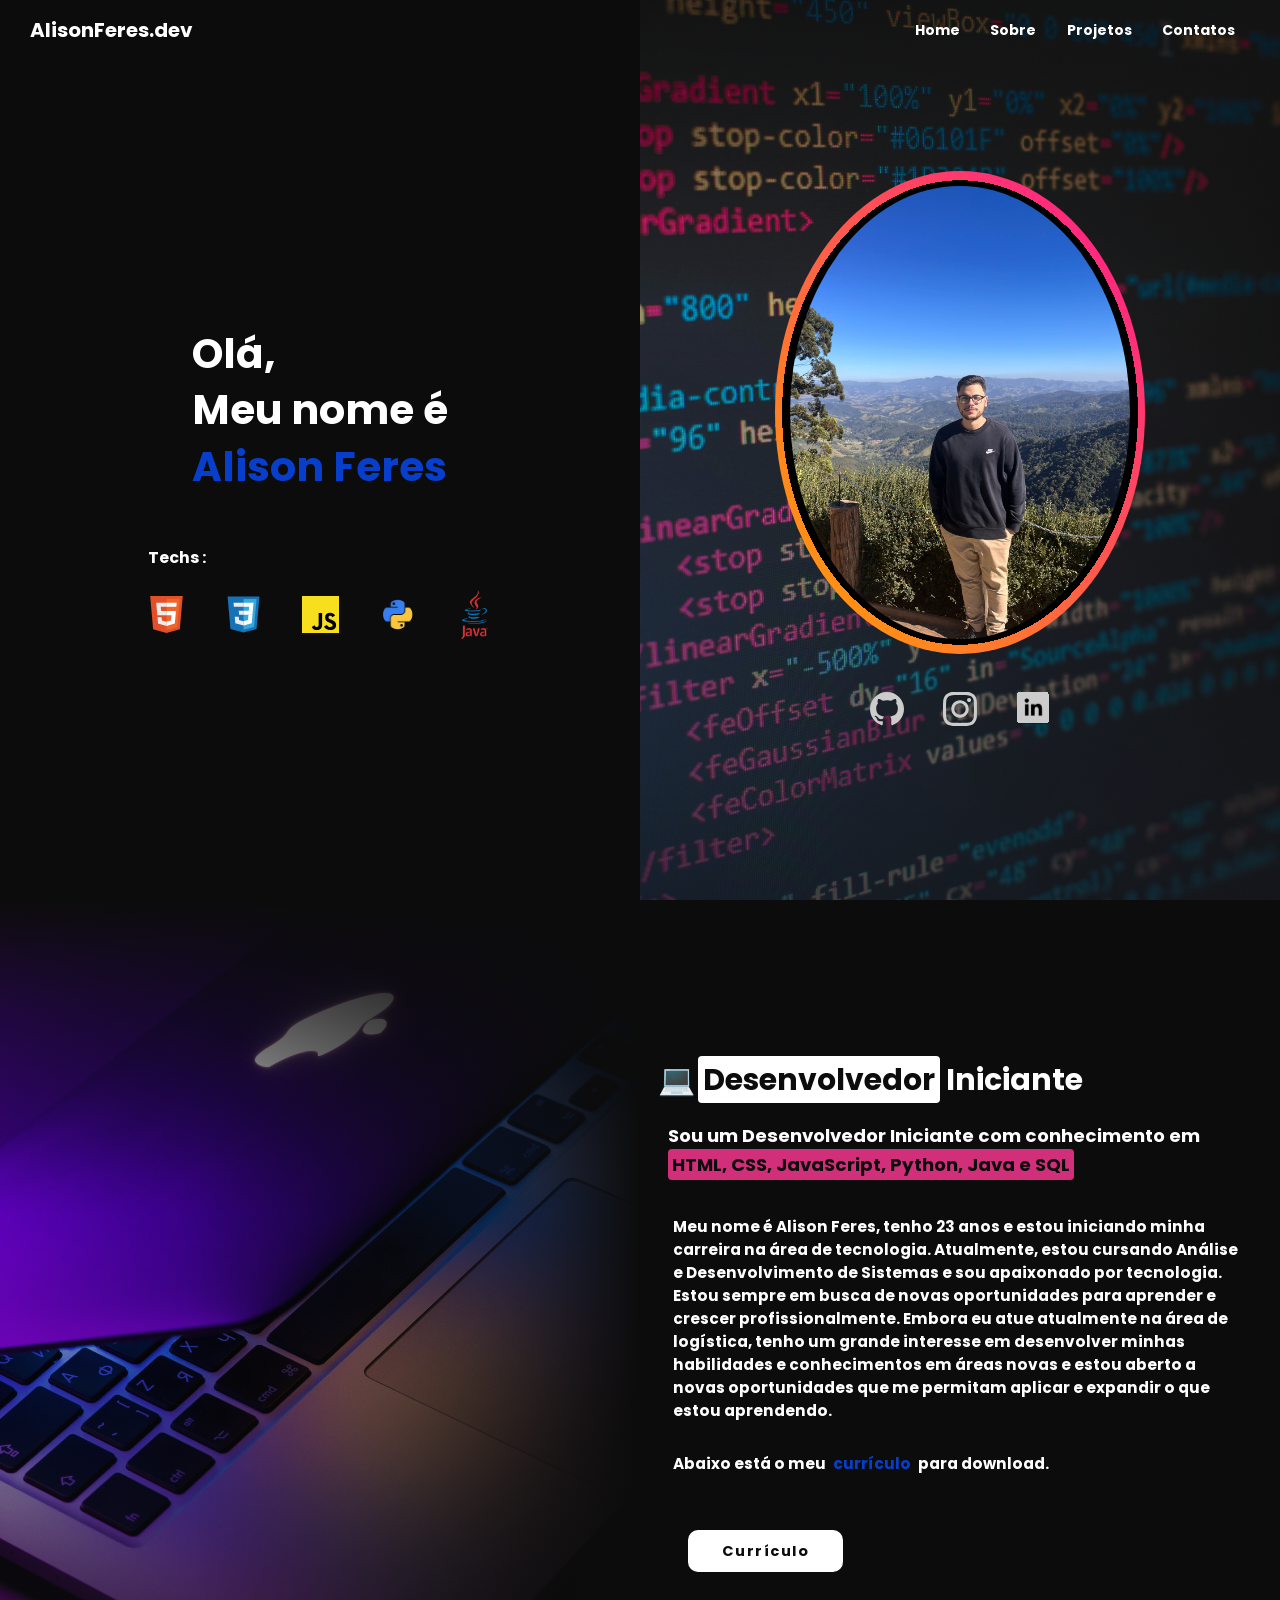
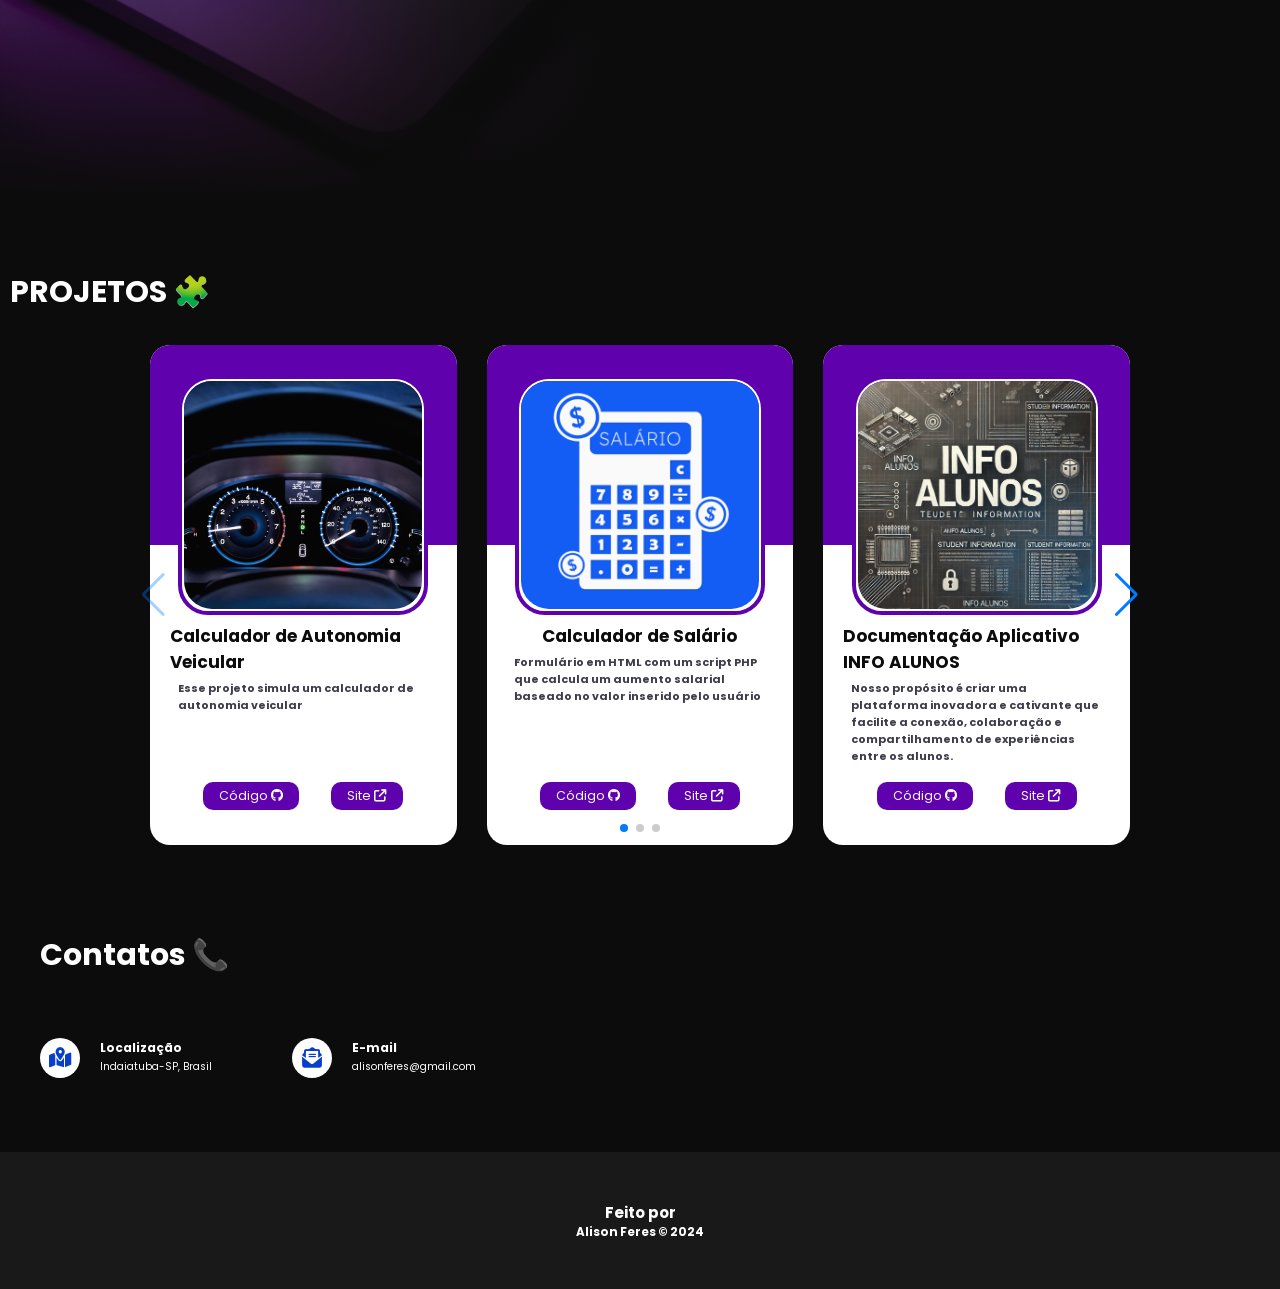
<file: Alison_Feres/index.html>
<!DOCTYPE html>
<html lang="pt-BR">

<head>
  <meta charset="UTF-8">
  <meta name="viewport" content="width=device-width, initial-scale=1.0">

  <link rel="stylesheet" href="https://cdnjs.cloudflare.com/ajax/libs/font-awesome/6.3.0/css/all.min.css"
    integrity="sha512-SzlrxWUlpfuzQ+pcUCosxcglQRNAq/DZjVsC0lE40xsADsfeQoEypE+enwcOiGjk/bSuGGKHEyjSoQ1zVisanQ=="
    crossorigin="anonymous" referrerpolicy="no-referrer" />

  <link rel="stylesheet" href="https://cdnjs.cloudflare.com/ajax/libs/font-awesome/6.3.0/css/all.min.css"
    crossorigin="anonymous" referrerpolicy="no-referrer">

  <link rel="stylesheet" href="https://cdn.jsdelivr.net/npm/swiper@9/swiper-bundle.min.css" />

  <link rel="stylesheet" href="styles.css">
  <title>Portfólio - Alison Feres</title>
</head>

<body>
  <!-- Header -->
  <section id="header">
    <a class="header-title" href="/">
      <h1>
       AlisonFeres.dev
      </h1>
    </a>


    <nav class="navbar">
      <button class="menu-hamburguer"></button>

      <ul class="navbar-links">
        <li><a href="#person">Home</a></li>
        <li><a href="#about">Sobre</a></li>
        <li><a href="#projects">Projetos</a></li>
        <li><a href="#contacts">Contatos</a></li>
      </ul>
    </nav>

  </section>
  <!-- End Header -->

  <!-- Person -->
  <section id="person">
    <div class="person-content">
      <div class="person-name">
        <h1>Olá, <span></span></h1>
        <h1>Meu nome é <span></span></h1>
        <h1>Alison Feres <span></span></h1>
      </div>

      <div class="stacks-content">
        <h3>Techs :</h3>


        <ul class="stacks">
          <li>
            <div data="HTML">
              <img src="./svg/html.svg" alt="html-icon">
            </div>
          </li>

          <li>
            <div data="CSS">
              <img src="./svg/css.svg" alt="css-icon">
            </div>
          </li>

          <li>
            <div data="JS">
              <img src="./svg/js.svg" alt="js-icon">
            </div>
          </li>

          <li>
            <div data="PYTHON">
              <img src="./svg/PYPNG-removebg-preview.png" alt="python-icon">
            </div>
          </li>

          <li>
            <div data="JAVA">
              <img src="./svg/java-removebg-preview.png" alt="java-icon">
            </div>
          </li>
        </ul>


      </div>
    </div>

    <div class="person-background">
      <div class="wrapper-profile-photo">
        <img class="profile-photo" src="./img/PHOTO-2024-06-13-12-04-21.jpg" alt="foto-alison-feres">
      </div>

      <div class="links">
        <a href="https://github.com/AlisonFeres" target="_blank">
          <img src="./svg/logo-github.svg" alt="icon-github">
        </a>
        <a href="https://www.instagram.com/eaeferes/" target="_blank">
          <img src="./svg/logo-insta.svg" alt="icon-insta">
        </a>
        <a href="https://www.linkedin.com/in/alison-feres-021052204/" target="_blank">
          <img src="./svg/logo-linkedin.svg" alt="icon-linkin">
        </a>
      </div>
    </div>
  </section>
  <!-- End Person -->

  <!-- About -->
  <section id="about">
    <div class="background-about">
      <div class="img-wrapper">
        <img src="./img/img.2 (1).jpg" alt="img2-notebook">
      </div>
    </div>

    <div class="box-about">
      <div class="section-subtitle">
        <h2>
          <p>💻</p>
          <p><span>Desenvolvedor</span> Iniciante</p>
        </h2>
      </div>

      <h3>
        Sou um Desenvolvedor Iniciante com conhecimento em
        <p>HTML, CSS, JavaScript, Python, Java e SQL</p>
      </h3>

      <h4>
        Meu nome é Alison Feres, tenho 23 anos e estou iniciando minha carreira na área de tecnologia. Atualmente, estou cursando Análise e Desenvolvimento de Sistemas e sou apaixonado por tecnologia. Estou sempre em busca de novas oportunidades para aprender e crescer profissionalmente. Embora eu atue atualmente na área de logística, tenho um grande interesse em desenvolver minhas habilidades e conhecimentos em áreas novas e estou aberto a novas oportunidades que me permitam aplicar e expandir o que estou aprendendo.
      </h4>

      <h4>
        Abaixo está o meu <p>currículo</p> para download.
      </h4>

      <div class="button-cta">
        <a href="public/document/Curriculo Alison Feres (2).docx" download="Curriculo_Alison_Feres" arial-label="Baixar_Curriculo_Alison_Feres ">
          Currículo
        </a>
      </div>
    </div>
  </section>
  <!-- End about -->

  <!-- Projects -->
  <section id="projects">
    <div class="projects-title">
      <h2>PROJETOS 🧩</h2>
    </div>

    <div class="container-projects">
      <div class="swiper mySwiper">
        <!-- wrapper-projects -->

        <div class="swiper-wrapper">

          <!-- content-project -->
          <div class="swiper-slide card-project">
            <div class="image-project">
              <a href="/">
                <img src="./img/calculador.jpg" alt="img-developer">
              </a>
            </div>

            <span>Calculador de Autonomia Veicular</span>

            <p>Esse projeto simula um calculador de autonomia veicular</p>

            <div class="cta-project">
              <a href="https://github.com/AlisonFeres/CodigosFACULDADE/blob/main/aaaaaaaaaa.c" target="_blank">
                Código
                <i class="fa-brands fa-github"></i>
              </a>
              <a href="/">
                Site
                <i class="fa-solid fa-arrow-up-right-from-square"></i>
              </a>
            </div>
          </div>
          <div class="swiper-slide card-project">
            <div class="image-project">
              <a href="">
                <img src="./img/cal_salario.png" alt="img-developer">
              </a>
            </div>

            <span>Calculador de Salário</span>

            <p>Formulário em HTML com um script PHP que calcula um aumento salarial baseado no valor inserido pelo usuário</p>

            <div class="cta-project">
              <a href="https://github.com/AlisonFeres/CodigosFACULDADE/blob/main/Trabalho%20PHP%20-%20Alison%20Feres%20.php" target="_blank">
                Código
                <i class="fa-brands fa-github"></i>
              </a>
              <a href="/">
                Site
                <i class="fa-solid fa-arrow-up-right-from-square"></i>
              </a>
            </div>
          </div>
          <div class="swiper-slide card-project">
            <div class="image-project">
              <a href="/">
                <img src="./img/INFO.webp" alt="img-developer">
              </a>
            </div>

            <span>Documentação Aplicativo INFO ALUNOS</span>

            <p>Nosso propósito é criar uma plataforma inovadora e cativante que facilite a conexão, colaboração e compartilhamento de experiências entre os alunos.</p>

            <div class="cta-project">
              <a href="https://github.com/DouglasHigashi/Info-Alunos"  target="_blank">
                Código
                <i class="fa-brands fa-github"></i>
              </a>
              <a href="/">
                Site
                <i class="fa-solid fa-arrow-up-right-from-square"></i>
              </a>
            </div>
          </div>
          <div class="swiper-slide card-project">
            <div class="image-project">
              <a href="/">
                <img src="./img/arduino.jpeg" alt="img-developer">
              </a>
            </div>

            <span>Arduino (Carrinho de Controle Remoto)</span>

            <p>Este projeto é um carrinho Arduino controlado por celular, projetado para oferecer uma experiência interativa e educativa de programação e robótica</p>

            <div class="cta-project">
              <a href="https://github.com/AlisonFeres/CodigosFACULDADE/blob/main/Código%20Arduino" target="_blank">
                Código
                <i class="fa-brands fa-github"></i>
              </a>
              <a href="/">
                Site
                <i class="fa-solid fa-arrow-up-right-from-square"></i>
              </a>
            </div>
          </div>
          
           <div class="swiper-slide card-project">
            <div class="image-project">
              <a href="/">
                <img src="./img/foto_port.png" alt="img-developer">
              </a>
            </div>

            <span>Meu Portfólio</span>

            <p>Esse projeto, simula um calculador de autonomia veicular</p>

            <div class="cta-project">
              <a href="/">
                Código
                <i class="fa-brands fa-github"></i>
              </a>
              <a href="/">
                Site
                <i class="fa-solid fa-arrow-up-right-from-square"></i>
              </a>
            </div>
          </div>

        </div> 

        <div class="swiper-button-next"></div>
        <div class="swiper-button-prev"></div>
        <div class="swiper-pagination"></div>



      </div>
    </div>


  </section>
  <!-- End Projects -->

  <section id="contacts">
    <div class="contact-icon-content">
      <h2>Contatos 📞</h2>
    </div>

    <div class="contact-icons-wrapper">
      <div class="contact-icon-content">
        <div class="contact-icon">
          <i class="fa-solid fa-map-location-dot"></i>
        </div>
        <div class="contact-info">
          <span>Localização</span>
          <p>Indaiatuba-SP, Brasil</p>
        </div>
      </div>

      <div class="contact-icon-content">
        <div class="contact-icon">
          <i class="fa-solid fa-envelope-open-text"></i>
        </div>
        <div class="contact-info">
          <span>E-mail</span>
          <a href="mailto:alisonferes@gmail.com">
            alisonferes@gmail.com
          </a>
        </div>
      </div>


    </div>



  </section>

  <!-- Footer -->
  <section id="footer">
    <div class="container-footer">
      <h2>Feito por</h2>
      <h3>Alison Feres © 2024</h3>
    </div>
  </section>
  <!-- End Footer -->
  <script src="https://cdn.jsdelivr.net/npm/swiper@9/swiper-bundle.min.js"></script>

  <script src="scripts.js"></script>

</body>

</html>
</file>
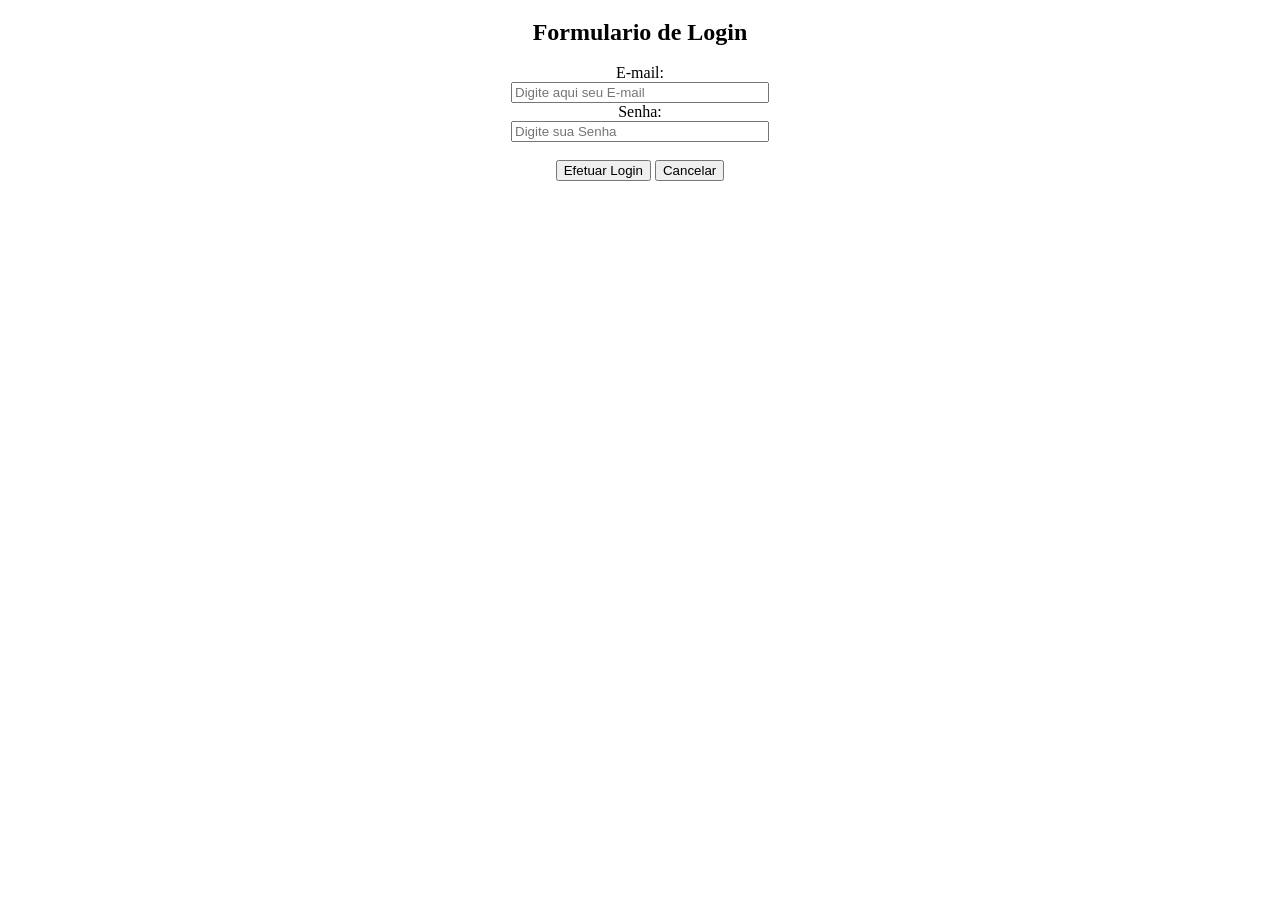
<file: Formulario01.html>
<!DOCTYPE html>
<html lang="pt-BR">

<head>
    <meta charset="UTF-8" />
    <meta name="author" content="Alison" />
    <meta name="keywords" content="HTML 5, CSS
            semantica" />
    <meta name="description" content="Programação html, 
        conceitos básico.">

    <title> Formulario 01 </title>

    <H3>
        <center>

            <font size="5">

                Formulario de Login
</head>
</font>
</center>
</H3>

<body>
    <center>
        <form name="Formulario de Login">
            <label>E-mail:</label><br>
            <input type="text" placeholder="Digite aqui seu E-mail" style="width: 250px;" required><br>

            <label>Senha:</label><br>
            <input type="password" placeholder="Digite sua Senha" style="width: 250px;" required>


            <br><br>
            <input type="submit" value="Efetuar Login"> <input type="submit" value="Cancelar">
    </center>



    </form>
</body>

</html>
</file>
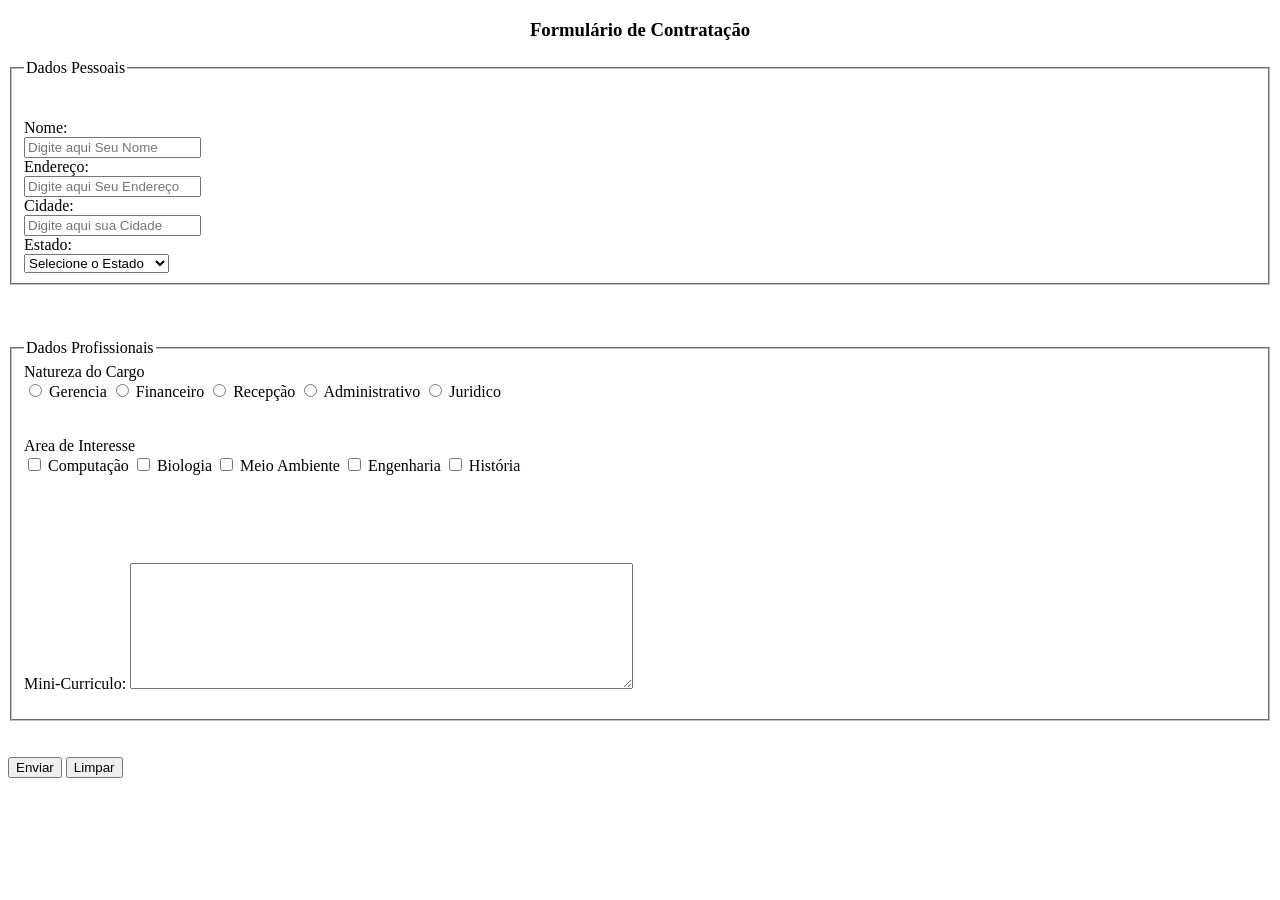
<file: Formulario02.html>
<!DOCTYPE html>
<html lang="pt-BR">

<head>
    <meta charset="UTF-8" />
    <meta name="author" content="Alison" />
    <meta name="keywords" content="HTML 5, CSS
            semantica" />
    <meta name="description" content="Programação html, 
        conceitos básico.">

    <title> Formulário 02</title>



    <center>
        <h3>

            Formulário de Contratação
</head>
</h3>
</center>




<body>

    <form name="Formulário Empresarial">

        <fieldset>
            <legend>
                <center>Dados Pessoais</center>
            </legend><br><br>
            <label>Nome:</label> <br>
            <input type="text" placeholder="Digite aqui Seu Nome" required><br>

            <label>Endereço:</label><br>
            <input type="text" placeholder="Digite aqui Seu Endereço" required><br>

            <label>Cidade:</label><br>
            <input type="text" placeholder="Digite aqui sua Cidade" required><br>

            <label>Estado:</label><br>
            <select name="Estado">
                <option selected="" value="">Selecione o Estado </option>
                <option value="Acre">Acre</option>
                <option value="Alagoas">Alagoas</option>
                <option value="Amapá">Amapá</option>
                <option value="Amazonas">Amazonas</option>
                <option value="Bahia">Bahia</option>
                <option value="Ceará">Ceará</option>
                <option value="Distrito Federal">Distrito Federal</option>
                <option value="Espírito Santo">Espírito Santo</option>
                <option value="Goiás">Goiás</option>
                <option value="Maranhão">Maranhão</option>
                <option value="Mato Grosso">Mato Grosso</option>
                <option value="Mato Grosso do Sul">Mato Grosso do Sul</option>
                <option value="Minas Gerais">Minas Gerais</option>
                <option value="Pará">Pará</option>
                <option value="Paraíba">Paraíba</option>
                <option value="Paraná">Paraná</option>
                <option value="Pernambuco">Pernambuco</option>
                <option value="Piauí">Piauí</option>
                <option value="Rio de Janeiro">Rio de Janeiro</option>
                <option value="Rio Grande do Sul">Rio Grande do Sul</option>
                <option value="Rio Grande do Norte">Rio Grande do Norte</option>
                <option value="Rondônia">Rondônia</option>
                <option value="Roraima">Roraima</option>
                <option value="Santa Catarina">Santa Catarina</option>
                <option value="São Paulo">São Paulo</option>
                <option value="Sergipe">Sergipe</option>
                <option value="Tocantins">Tocantins</option>
            </select> <br>
        </fieldset> <br><br><br>

        <fieldset>
            <legend>
                Dados Profissionais
            </legend>

            <label>Natureza do Cargo</label> <br>
            <input type="radio" name="Natureza do Cergo" value="Gerencia"> Gerencia
            <input type="radio" name="Natureza do Cergo" value="Financeiro"> Financeiro
            <input type="radio" name="Natureza do Cergo" value="Recepção"> Recepção
            <input type="radio" name="Natureza do Cergo" value="Administrativo"> Administrativo
            <input type="radio" name="Natureza do Cergo" value="Juridico"> Juridico <br><br><br>

            <label>Area de Interesse</label> <br>
            <input type="checkbox" name="Area de Interesse" value="Computação"> Computação
            <input type="checkbox" name="Area de Interesse" value="Biologia"> Biologia
            <input type="checkbox" name="Area de Interesse" value="Meio Ambiente"> Meio Ambiente
            <input type="checkbox" name="Area de Interesse" value="Engenharia"> Engenharia
            <input type="checkbox" name="Area de Interesse" value="História"> História <br><br><br><br><br>


            <p><label>Mini-Curriculo:</label>
                <textarea rows="8" cols="60"> </textarea>
            </p>
        </fieldset>








        <br><br>
        <input type="submit" value="Enviar"> <input type="submit" value="Limpar">




    </form>


























</html>
</body>
</file>
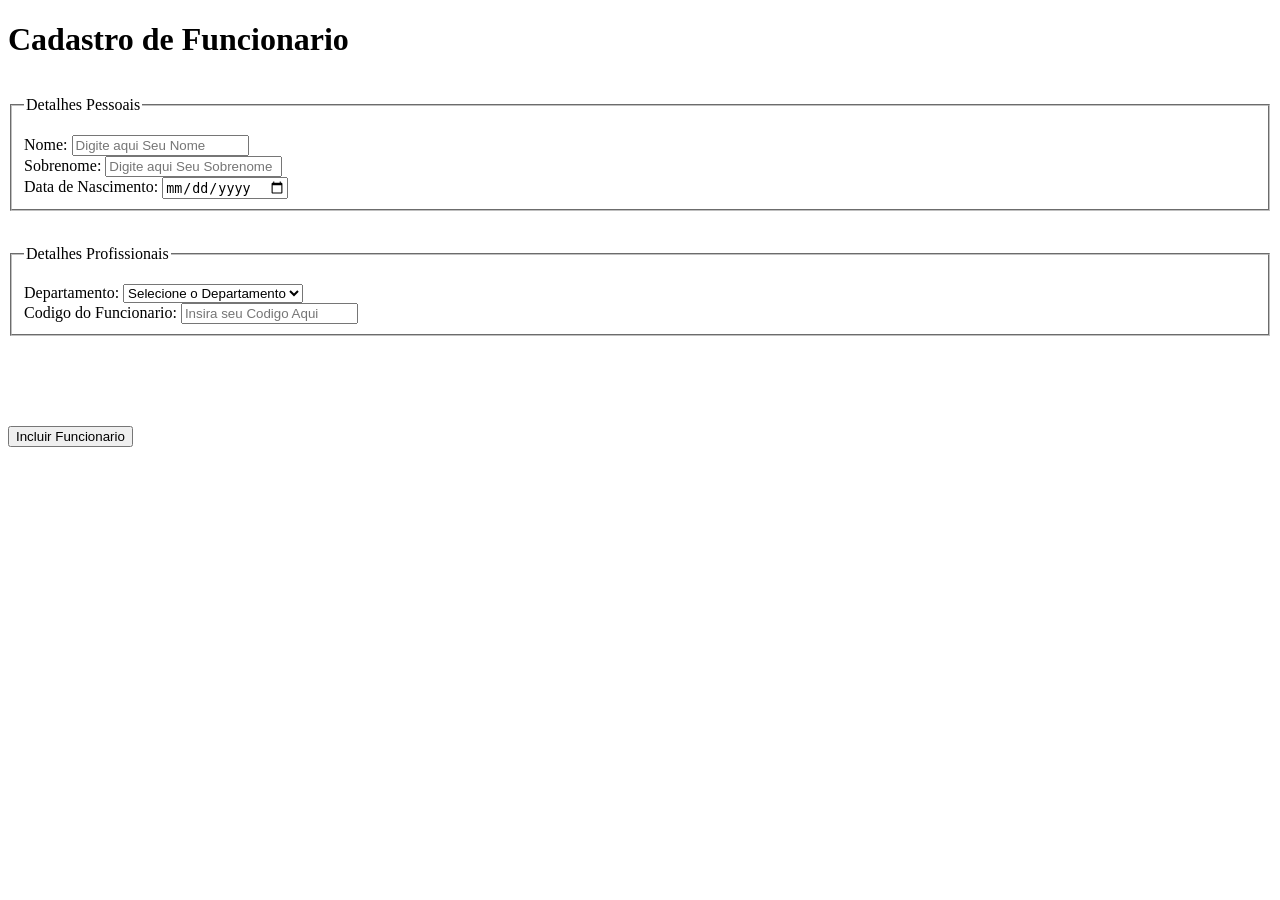
<file: Formulario03.html>
<!DOCTYPE html>
<html lang="pt-BR">

<head>
    <meta charset="UTF-8" />
    <meta name="author" content="Alison" />
    <meta name="keywords" content="HTML 5, CSS
            semantica" />
    <meta name="description" content="Programação html, 
        conceitos básico.">

    <title> Formulário 03</title>


    <h1>

        Cadastro de Funcionario
</head>
</h1>




<body>
    <form name="Formulario de Recrutamento Externo">


        <fieldset>
            <legend>
                <p>Detalhes Pessoais</p>
            </legend>
            <label>Nome:</label>
            <input type="text" placeholder="Digite aqui Seu Nome" required> <br>
            <label>Sobrenome:</label>
            <input type="text" placeholder="Digite aqui Seu Sobrenome" required> <br>
            <label>Data de Nascimento:</label>
            <input type="date" placeholder="Selecione a Data Atual" required>
        </fieldset> <br>


        <fieldset>
            <legend>
                <p>Detalhes Profissionais</p>
            </legend>
            <label>Departamento:</label>
            <select name="Departamento">
                <option selected="Departamento" value="Selecione o Departamento">Selecione o Departamento </option>
                <option value="Logistica">Logistica</option>
                <option value="Fiscal">Fiscal</option>
                <option value="Recursos Humanos">Recursos Humanos</option>
                <option value="TI">TI</option>
                <option value="Contabilidade">Contabilidade</option>
                <option value="Engenharia">Engenharia</option>
                <option value="Qualidade">Qualidade</option>
                <option value="Manutenção">Manutenção</option>
                <option value="Ciencias Humanas">Ciencias Humanas</option>
                <option value="Ecologia">Ecologia</option>
                <option value="Geologia">Geologia</option>
            </select> <br>

            <label>Codigo do Funcionario:</label>

            <input type="text" placeholder="Insira seu Codigo Aqui" required>
        </fieldset>





        </datalist>











        <br><br><br><br><br>
        <input type="submit" value="Incluir Funcionario">



    </form>

</html>
</body>
</file>
<file: Alison_Feres/styles.css>
@import url('https://fonts.googleapis.com/css2?family=Poppins:wght@400;500;700&display=swap');

* {
  margin: 0px;
  padding: 0px;
  box-sizing: border-box;
}

:root {
  --color-white: #fff;
  --color-pink: #d12f7a;
  --color-blue: #073fcc;
  --color-black: #0c0c0c;
  --color-purple: #5f01ac;
}

html {
  scroll-behavior: smooth;
  font-size: 10px;
  background: var(--color-black);
}

body {
  font-family: 'Poppins', sans-serif;
}

#header {
  display: flex;
  justify-content: space-between;
  align-items: center;

  width: 100%;

  padding: 15px 30px;
  position: fixed;

  background: 'transparent';
  transition: all .3s ease-out;

  z-index: 2;
}

.header-title {
  text-decoration: none;
}

.header-title h1 {
  color: var(--color-white);

  font-size: 2rem;
  transition: opacity .3s ease;
}

.header-title h1:hover {
  opacity: .8;
}

.navbar {
  max-width: 350px;
  width: 100%;
}

.navbar-links {
  display: flex;
  align-items: center;
  justify-content: space-around;

  width: 100%;
}

.navbar-links li {
  list-style: none;
  transition: all .2s ease-in-out;
}

.navbar-links li a {
  text-decoration: none;
  color: var(--color-white);

  font-size: 1.4rem;
  font-weight: 700;
}

.menu-hamburguer {
  display: none;
}

@media (max-width: 560px) {
  .navbar {
    display: flex;
    justify-content: end;
  }

  .navbar-links {
    display: flex;
    flex-direction: column;

    width: 50%;
    height: 100vh;

    position: fixed;
    right: 0;
    top: 0;
    background: #333;
    clip-path: circle(100px at 90% -20%);

    pointer-events: none;
    transition: .6s ease-out;
  }

  .menu-hamburguer {
    display: block;

    padding: 0;
    margin-bottom: .4rem;
    border: none;
    border-top: 3px solid var(--color-white);

    background: transparent;
    transition: all .3s ease-in-out;

    z-index: 1;
  }

  .menu-hamburguer:hover {
    opacity: .8;
    cursor: pointer;
  }

  .menu-hamburguer::before,
  .menu-hamburguer::after {
    content: "";
    display: block;
    width: 25px;
    height: 3px;

    margin-top: .6rem;

    background: var(--color-white);
  }


  /* ATIVO */

  .navbar.active .navbar-links {
    clip-path: circle(1400px at 90% -18%);
    pointer-events: all;
  }

  .navbar.active .menu-hamburguer {
    border-top-color: transparent;
  }

  .navbar.active .menu-hamburguer::before {
    transition: all .2s ease-in-out;
    transform: rotate(-45deg) translate(-2px, -1px);
  }

  .navbar.active .menu-hamburguer::after {
    transition: all .2s ease-in-out;
    transform: rotate(45deg) translate(-7px, -5px);
  }


}


@media (min-width: 1840px) {
  .header-title h1 {
    font-size: calc(1vw + .8rem);
  }

  .navbar {
    max-width: 25vw;
  }

  .navbar-links li {
    margin: 1rem;
  }

  .navbar-links li a {
    font-size: calc(1vw + .3rem);
  }
}









#person {
  height: 100vh;
  width: 100%;

  display: flex;
  align-items: center;

  background: var(--color-black);
}

.person-content {
  height: 100%;
  width: 50%;

  display: flex;
  justify-content: center;
  align-items: center;

  flex-direction: column;

  background: var(--color-black);
}

.person-content div h1 {
  padding: 0px 4px;
  color: transparent;

  position: relative;
  width: fit-content;

  font-size: calc(2vw + 1.5rem);
  line-height: calc(3vw + 1.8rem);

  animation: written_text .5s ease forwards;
}

.person-content div h1:nth-child(1) {
  animation-delay: 1s;
}

.person-content div h1:nth-child(2) {
  animation-delay: 2s;
}

.person-content div h1:nth-child(3) {
  animation: written_text_name .5s ease forwards;
  animation-delay: 3s;
}

.person-content div h1 span {
  position: absolute;
  top: 0;
  left: 0;

  width: 0px;
  height: 100%;
  background: var(--color-pink);

  animation: written_text_box 1s ease;
  animation-delay: .5s;
}

.person-content div h1:nth-child(1) span {
  animation-delay: .5s;
}

.person-content div h1:nth-child(2) span {
  animation-delay: 1.5s;
}

.person-content div h1:nth-child(3) span {
  animation-delay: 2.5s;
}

.person-name {
  margin-top: 11rem;
  padding: 0px 20px;
}

.stacks-content {
  display: flex;
  justify-content: center;

  margin: 5rem 0rem 2rem;
  flex-direction: column;

  padding: 0px 20px;
}

.stacks-content h3 {
  color: var(--color-white);
  font-size: calc(.85vw + .5rem);

  margin-left: 20px;
}

.stacks {
  display: flex;
  align-items: center;
  flex-wrap: wrap;
  flex-direction: row;
}

.stacks li {
  display: flex;
  align-items: center;

  position: relative;

  margin: 10px;
  padding: 10px;

  list-style: none;
}


.stacks li img {
  width: calc(2.5vw + 0.5rem);
  height: auto;

  transition: transform .3s ease;
}

.stacks li div img:hover {
  transform: scale(1.2);
  cursor: pointer;
}

.stacks li div:hover::after {
  content: attr(data);
  position: absolute;
  top: calc(5vw + 1rem);
  left: calc(1vw + 0.5rem);

  width: 20px;
  height: 20px;

  color: var(--color-white);
  font-size: 1.25vh;
}

/* sm */
@media (max-width: 376px) {
  .person-name {
    padding: 0px 10px;
  }

  .stacks-content {
    padding: 0px 10px;
  }

  .stacks-content h3 {
    margin-left: 10px;
  }

  .stacks {
    margin-top: 10px;
  }

  .stacks li {
    margin: 0px;
  }

  .stacks li img {
    width: calc(3.5vw + 0.5rem);
  }
}


/* sm -> md */
@media (min-width: 377px) and (max-width: 768px) {
  .person-name {
    padding: 0px 10px;
  }

  .stack-content {
    padding: 0px 15px;
  }

  .stacks-content h3 {
    margin-left: 10px;
  }

  .stacks {
    margin-top: 10px;
  }

  .stacks li {
    margin: 0px;
  }

  .stacks li img {
    width: calc(3.2vw + 0.5rem);
  }
}

@media (max-width: 1000px) and (orientation: landscape) {
  .stacks li div:hover::after {
    font-size: 1.3vw;
  }

  .stacks-content h3 {
    font-size: 1vw;
  }
}


.person-background {
  height: 100vh;
  width: 50%;

  display: flex;
  justify-content: center;
  align-items: center;

  position: relative;
  flex-direction: column;

  background-image: url(./img/florian-olivo-4hbJ-eymZ1o-unsplash.jpg);
  background-size: cover;
  background-position: top center;

  z-index: 1;
}

.person-background::after {
  content: "";
  position: absolute;
  top: 0;
  left: 0;

  height: 100%;
  width: 100%;

  opacity: .7;
  z-index: -1;

  background:
    linear-gradient(90deg, transparent 30%, var(--color-black)),
    linear-gradient(180deg, transparent 30%, var(--color-black)),
    linear-gradient(0deg, transparent 65%, var(--color-black));
}

.wrapper-profile-photo {
  display: flex;
  justify-content: center;
  align-items: center;

  padding: calc(1vw + 0.2rem);
  margin: 20px 15px;

  border-radius: 50%;
  background:
    radial-gradient(rgba(0, 0, 0, 0.15) 60%, transparent 0),
    radial-gradient(#000 68%, transparent 0),
    linear-gradient(to top right, #ffa500 0%, #ff1493 100%);
}

.profile-photo {
  max-width: 340px;
  width: 100%;
  border-radius: 50%;
}

.links a img {
  width: calc(2vw + 0.8rem);
  height: calc(2vw + 0.8rem);

  margin: calc(0.8vw + 0.8rem);
  filter: brightness(.8);
  transition: all .3s ease;
}

.links a img:hover {
  transform: scale(1.15);
  filter: brightness(1);
}

@media (max-width: 768px) {
  .links a img {
    width: 20px;
    height: 20px;
  }
}


@media (max-width: 1440px) and (orientation: landscape) {
  .profile-photo {
    width: 45vh;
  }
}

@media (min-width: 1440px) {
  .profile-photo {
    width: 25vw;
    max-width: initial;
  }
}

/* Final da primeira página */

#about {
  height: auto;
  width: 100%;
  background: var(--color-black);

  display: flex;
  color: var(--color-white);
}

.background-about {
  width: 50%;
  height: 100vh;

  display: flex;
  justify-content: center;
  align-items: center;

}

.img-wrapper {
  height: 100%;
  width: 100%;

  position: relative;
}

.img-wrapper::after {
  content: "";
  position: absolute;
  top: 0;
  left: 0;

  height: 100%;
  width: 100%;

  background:
    linear-gradient(.25turn, transparent 30%, var(--color-black)),
    linear-gradient(.5turn, transparent 30%, var(--color-black)),
    linear-gradient(1turn, transparent 65%, var(--color-black));

}

.img-wrapper img {
  height: 100%;
  width: 100%;

  object-fit: cover;
}

.box-about {
  display: flex;
  justify-content: center;
  flex-direction: column;

  width: 50%;

  padding: 3rem;
  margin: 6rem 0rem;
}

.section-subtitle h2 p {
  display: inline-block;
  font-size: calc(1.4vw + 1.2rem);
}

.section-subtitle h2 p:nth-child(2) span {
  padding: 3px 5px;
  border-radius: 4px;

  color: var(--color-black);
  background: var(--color-white);
}

.box-about h3 {
  margin: 3rem;
  font-size: calc(.8vw + .8rem);
}

.box-about h3 p {
  display: inline-block;

  width: fit-content;
  padding: 2px 4px;
  border-radius: 4px;

  color: var(--color-black);
  background: var(--color-pink);
}

.box-about h4 {
  margin: 1rem 3rem;
  font-size: calc(.8vw + .5rem);
}

.box-about h4 p {
  display: inline;
  padding: 2px 4px;

  color: var(--color-blue);
}

.button-cta {
  display: flex;

  max-width: 190px;
  margin: 4rem 3rem;
}

.button-cta a {
  display: inline-block;

  padding: calc(0.2vw + 0.8rem) calc(2vw + 0.8rem);
  margin-bottom: 3rem;

  font-size: calc(.7vw + .55rem);
  font-family: 'Poppins', sans-serif;
  font-weight: 700;
  letter-spacing: .15rem;
  color: var(--color-black);
  background: var(--color-white);
  text-align: center;
  text-decoration: none;


  border-radius: 10px;
  cursor: pointer;
}

.button-cta a:hover {
  transition: all .3s ease;
  filter: brightness(.8);
}

/* sm */
@media (max-width: 375px) {
  .box-about {
    padding: 1rem
  }

  .section-subtitle p {
    font-size: 2rem;
  }

  .box-about h3 {
    margin: 2rem 1rem;
  }

  .box-about h4 {
    margin: 1rem;
  }

}

@media (min-width: 376px) and (max-width: 768px) {
  .box-about {
    padding: 1.3rem;
  }

  .section-subtitle p {
    font-size: 2rem;
  }

  .box-about h3 {
    margin: 1.5rem 1rem;
  }

  .box-about h4 {
    margin: 1.5rem;
  }
}

@media (min-width: 768px) and (max-width: 1440px) {
  .box-about {
    padding: 1.8rem;
  }

  .section-subtitle p {
    font-size: 2.5rem;
  }

  .box-about h3 {
    margin: 2rem 1rem;
  }

  .box-about h4 {
    margin: 1.5rem;
  }
}


/* Final da sobre */

#projects {
  height: auto;
  width: 100%;
  background: var(--color-black);

  display: flex;
  flex-direction: column;
}

.projects-title h2 {
  margin-top: 60px;
  padding: 1rem;

  font-size: 3rem;
  color: var(--color-white);
}

/* .wrapper-projects {
  display: flex;
  align-items: center;
  justify-content: center;

  flex-direction: row;

  height: 500px;

  margin-top: 2rem;
} */

.container-projects {
  height: 100%;
  width: 100%;

  display: flex;
  justify-content: center;
  align-items: center;
}

.swiper {
  height: 500px;
  width: 100%;
  max-width: 1020px;

  display: flex;
  justify-content: center;
  align-items: center;
  flex-direction: row;

  height: 500px;

  margin-top: 2rem;
  padding: 0px 20px;
}

.card-project {
  /* width: 320px; */
  /* height: 450px; */

  height: 100%;
  width: 100%;

  padding: 30px 20px 20px;
  /* margin: 0px 10px; */

  position: relative;
  background: var(--color-white);

  display: flex;
  align-items: center;
  flex-direction: column;

  border-radius: 20px;

  z-index: 1;

}

.card-project::after {
  content: "";
  position: absolute;
  top: 0;
  left: 0;

  height: 40%;
  width: 100%;

  background: var(--color-purple);
  border-radius: 20px 20px 0px 0px;

  z-index: -1;
}

/* .content-project {
  height: 100%;
  width: 100%;

  display: flex;
  flex-direction: column;

  z-index: 1;
} */

.image-project {
  max-height: 240px;
  max-width: 250px;

  height: 100%;
  width: 100%;

  position: relative;
  overflow: hidden;
  border-radius: 30px;

  border: 4px solid var(--color-purple);

  margin: 0 auto;
}

.image-project a img {
  height: 100%;
  width: 100%;
  object-fit: cover;
  border-radius: 30px;
  position: absolute;
  top: 0;
  left: 0;

  border: 2px solid var(--color-white);

  transition: transform .3s ease-out;
  cursor: pointer;
}

.image-project img:hover {
  transform: scale(1.1);
}

.card-project span {
  color: var(--color-black);
  font-weight: bold;
  font-size: 1.7rem;

  margin: .75rem auto .5rem auto;
}

.card-project p {
  color: #3d3d4b;
  font-weight: bold;
  font-size: 1.1rem;
  margin: 0rem .75rem;
}

.cta-project {
  width: 200px;
  margin: auto auto 15px auto;

  display: flex;
  align-items: center;
  justify-content: space-between;
}

.cta-project a {
  padding: 5px 16px;

  font-size: 1.25rem;
  color: var(--color-white);
  background: var(--color-purple);

  border-radius: 10px;

  text-decoration: none;

  transition: opacity .3s ease;
}

.cta-project a:hover {
  opacity: .7;
}

@media (max-width: 375px) {
  .swiper-slide span {
    font-size: 1.5rem;
  }

  .swiper-slide p {
    font-size: 1rem;
  }
}

@media (max-width: 1000px) {
  .swiper {
    max-width: 700px;
  }
}

@media (max-width: 700px) {
  .swiper {
    max-width: 350px;
  }
}

@media (min-width: 1840px) {
  .projects-title h2 {
    font-size: calc(1.4vw + 1.8rem);
  }

  .swiper {
    max-width: calc(30vw + 15rem + 30%);
    height: calc(19vw + 22.5rem);
  }

  .image-project {
    max-width: calc(10vw + 11rem);
    max-height: calc(10vw + 10rem);
  }

  .card-project span {
    font-size: calc(1vw + .25rem);
    margin: 0.5vw auto 0.5vw;
  }

  .card-project p {
    font-size: calc(.7vw + .2rem);
  }

  .cta-project {
    width: auto;
  }

  .cta-project a {
    padding: 1rem 2rem;
    font-size: 0.8vw;
    margin-right: 1vw;
  }
}

/* Final do projetc */

#contacts {
  display: flex;
  flex-direction: column;

  width: 100%;

  margin: 3vw 0vw 5vw;

  background: var(--color-black);

  color: var(--color-white)
}

.contact-icon-content h2 {
  margin: 3rem 3rem 3rem 0rem;
  padding: 1rem 1rem 1rem 0rem;

  font-size: 3rem;
  color: var(--color-white);
}

.contact-icons-wrapper {
  display: flex;
  align-items: center;
  flex-direction: row;
  flex-wrap: wrap;
}

.contact-icon-content {
  display: flex;
  flex-direction: row;
  align-items: center;

  margin: 0rem 3rem;
  padding: 1rem;
}

.contact-icon {
  height: 40px;
  width: 40px;

  display: flex;
  justify-content: center;
  align-items: center;

  margin-right: 2rem;

  background: var(--color-white);
  padding: 1rem;
  border-radius: 50%;
}

.contact-icon i {
  font-size: 2rem;
  color: var(--color-blue);
}

.contact-info span {
  font-size: 1.2rem;
  font-weight: bold;
}

.contact-info p {
  margin: .25rem 0rem;
}

.contact-info a {
  display: block;
  margin: .25rem 0rem;

  text-decoration: none;
  color: var(--color-white);
}

.contact-info a:hover {
  transition: color .3s ease;
  color: var(--color-blue);
}


@media (min-width: 1840px) {
  .contact-icon-content h2 {
    font-size: calc(1.4vw + 1.8rem);
  }

  .contact-icon {
    width: 3vw;
    height: 3vw;
  }

  .contact-icon i {
    font-size: 1vw;
  }

  .contact-info span {
    font-size: 1.1vw;
  }

  .contact-info p {
    font-size: .7vw;
  }

  .contact-info a {
    font-size: .7vw;
  }
}

#footer {
  height: auto;
  width: 100%;

  padding: calc(3vw + 1rem) 0vw;

  display: flex;
  justify-content: center;
  align-items: center;

  margin-top: auto;

  background: #191919;
}

.container-footer {
  display: flex;
  justify-content: center;
  align-items: center;

  flex-direction: column;

  color: var(--color-white);

}

@media (min-width: 1840px) {
  .container-footer h2 {
    font-size: calc(1vw + .2rem);
  }

  .container-footer h3 {
    font-size: .8vw;
  }
}



@keyframes written_text {
  100% {
    color: var(--color-white);
  }
}

@keyframes written_text_name {
  100% {
    color: var(--color-blue);
  }
}

@keyframes written_text_box {
  50% {
    width: 100%;
    left: 0;
  }

  100% {
    width: 0;
    left: 100%;
  }
}
</file>
